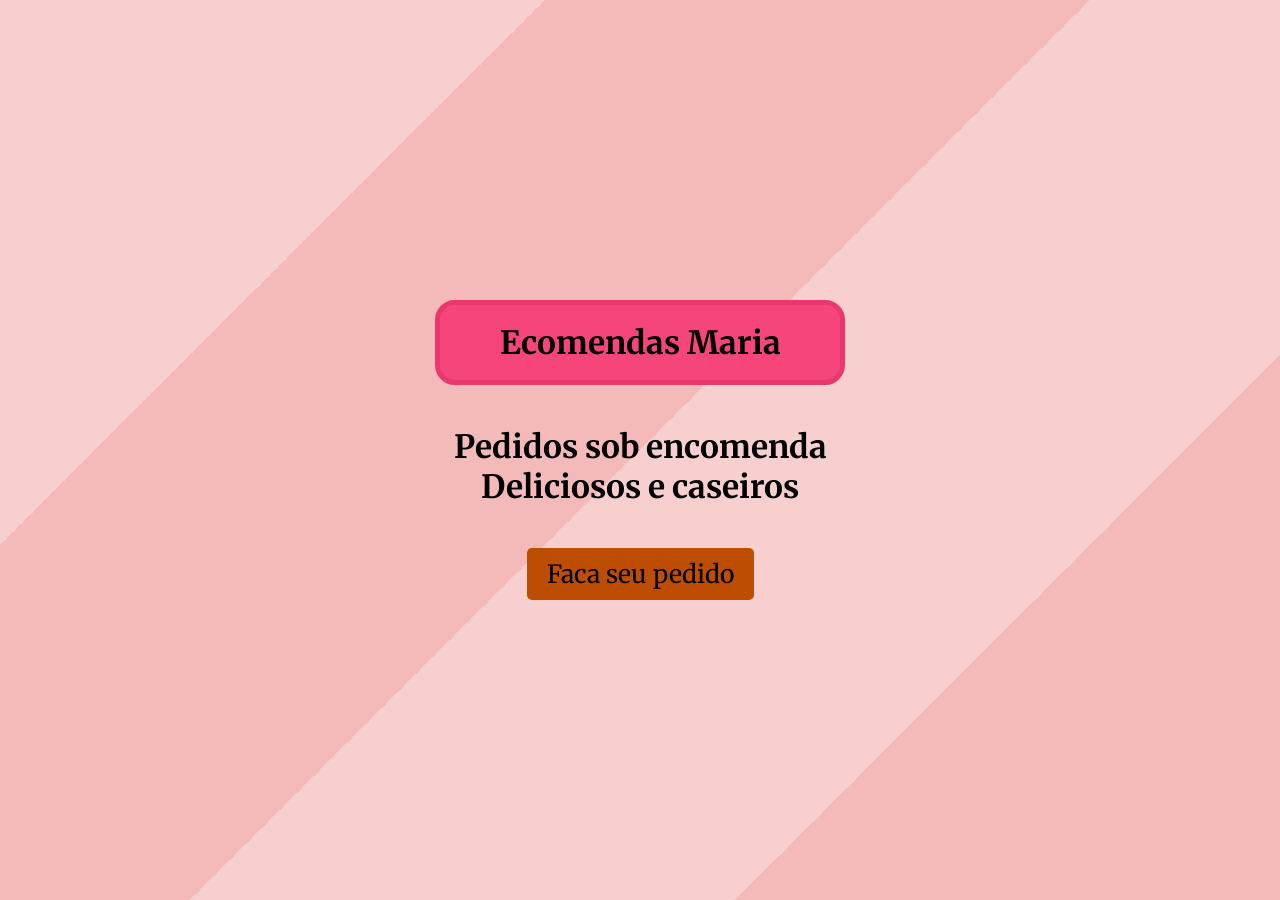
<file: index.html>
<!DOCTYPE html>
<html lang="en">

<head>
    <meta charset="UTF-8">
    <meta name="viewport" content="width=device-width, initial-scale=1.0">
    <link rel="shortcut icon" href="/First web site/Html/img/bolsa-de-compras.png" type="image/x-icon">
    <title>Encomendas Maria </title>
    <link rel="stylesheet" href="CSS/index.css">
    <link rel="preconnect" href="https://fonts.googleapis.com">
    <link rel="preconnect" href="https://fonts.gstatic.com" crossorigin>
    <link
        href="https://fonts.googleapis.com/css2?family=Merriweather:ital,opsz,wght@0,18..144,300..900;1,18..144,300..900&display=swap"
        rel="stylesheet">


</head>

<body>
    <div class="container">
        <div class="fonte">
            <h1>
                Ecomendas Maria
            </h1>
        </div>


        <div class="Rcd">
            <h1>Pedidos sob encomenda <br>
                Deliciosos e caseiros
            </h1>
        </div>

        <button class="btn">
            <a href="Html/Pedidos.html">Faca seu pedido</a>
        </button>

    </div>
</body>

</html>
</file>
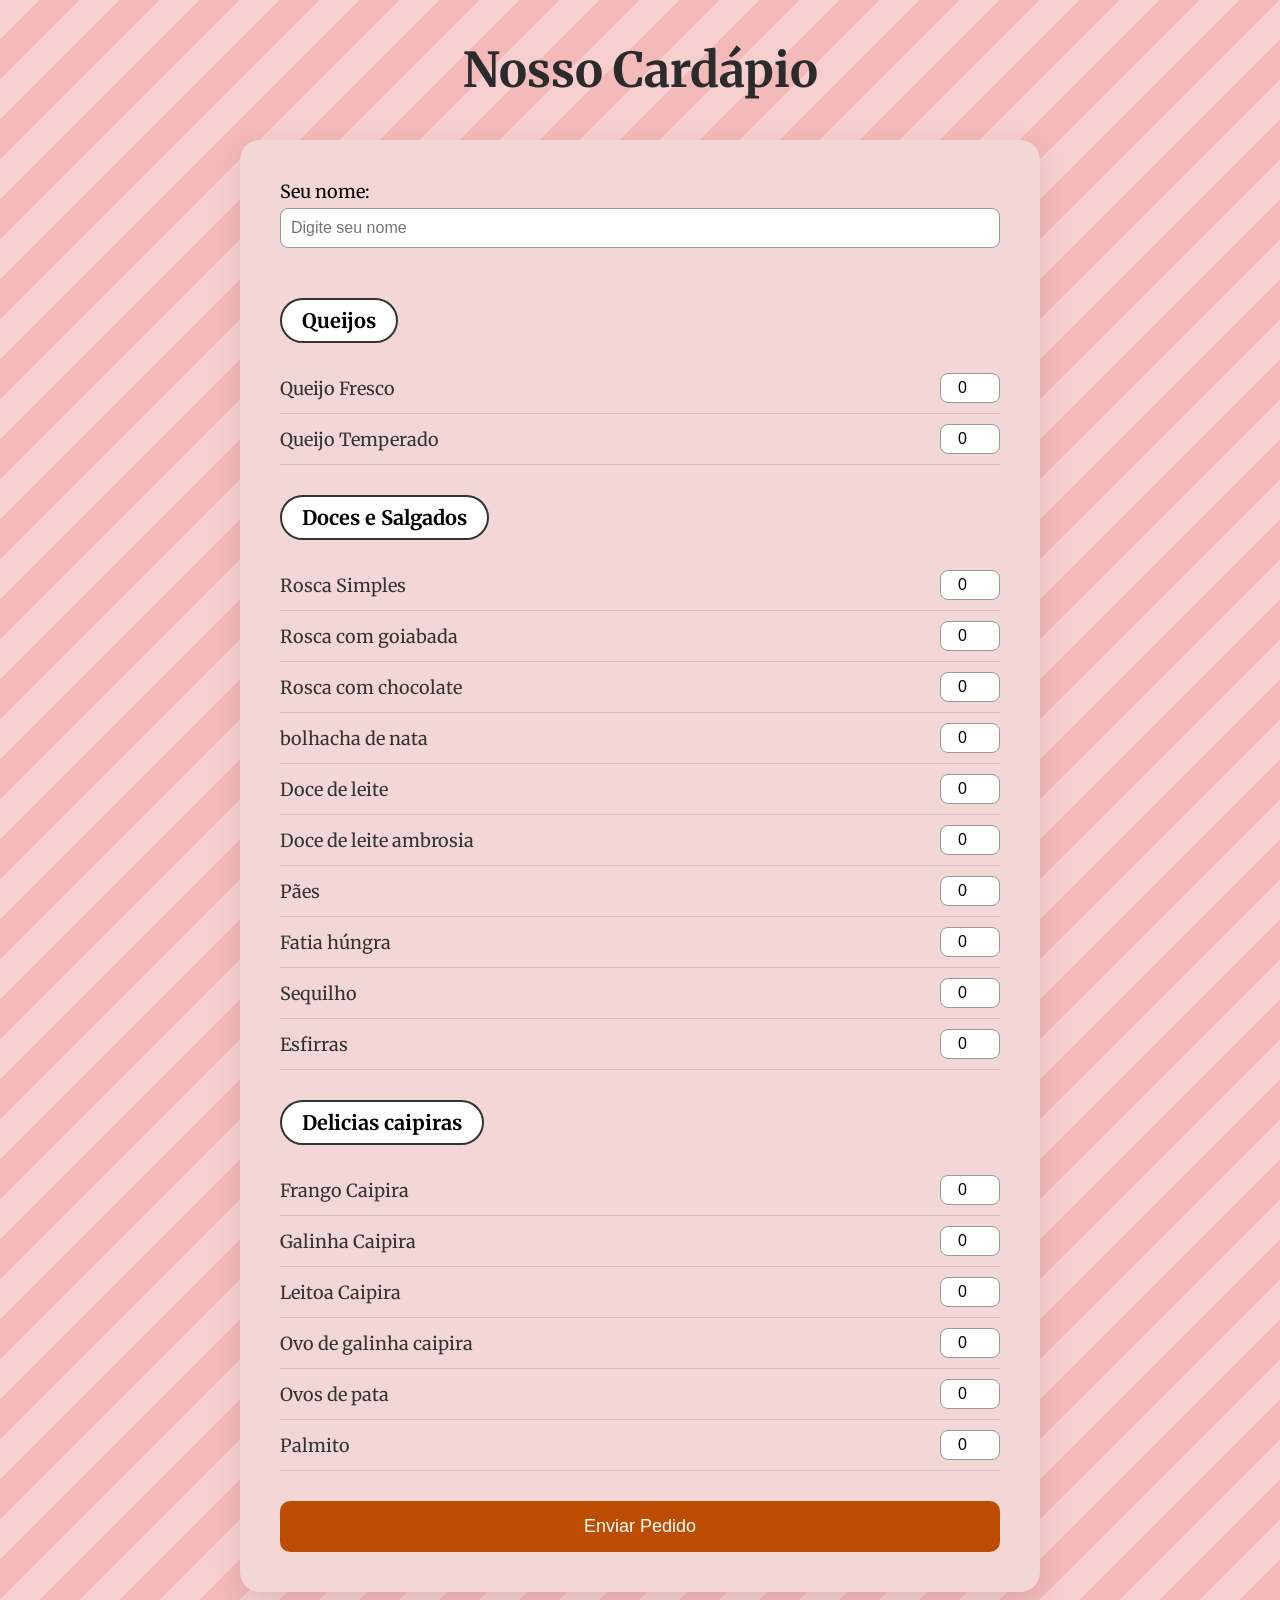
<file: Html/Pedidos.html>
<!DOCTYPE html>
<html lang="en">

<head>
    <meta charset="UTF-8">
    <meta name="viewport" content="width=device-width, initial-scale=1.0">
    <link rel="shortcut icon" href="img/snack.png" type="image/x-icon">
    <title>Pedidos</title>
    <link rel="stylesheet" href="/CSS/pedidos.css">
    <link rel="preconnect" href="https://fonts.googleapis.com">
    <link rel="preconnect" href="https://fonts.gstatic.com" crossorigin>
    <link
        href="https://fonts.googleapis.com/css2?family=Merriweather:ital,opsz,wght@0,18..144,300..900;1,18..144,300..900&display=swap"
        rel="stylesheet">

</head>
<header>
    <h1>Nosso Cardápio</h1>
</header>

<body>
    <div class="Box">

        <div class="cliente">
            <label for="nomeCliente">Seu nome:</label>
            <input type="text" id="nomeCliente" placeholder="Digite seu nome">
        </div>

        <h2>Queijos</h2>

        <div class="produto">
            <p>Queijo Fresco</p>
            <input type="number" min="0" value="0" class="produtoInput" data-nome="Queijo Fresco">
        </div>

        <div class="produto">
            <p>Queijo Temperado</p>
            <input type="number" min="0" value="0" class="produtoInput" data-nome="Queijo Temperado">
        </div>


        <h2> Doces e Salgados </h2>

        <div class="produto">
            <p>Rosca Simples</p>
            <input type="number" min="0" value="0" class="produtoInput" data-nome="Rosca Simples">
        </div>

        <div class="produto">
            <p>Rosca com goiabada</p>
            <input type="number" min="0" value="0" class="produtoInput" data-nome="Rosca com goiabada">
        </div>

        <div class="produto">
            <p>Rosca com chocolate</p>
            <input type="number" min="0" value="0" class="produtoInput" data-nome="Rosca com chocolate">
        </div>

        <div class="produto">
            <p>bolhacha de nata</p>
            <input type="number" min="0" value="0" class="produtoInput" data-nome="bolacha de nata">
        </div>

        <div class="produto">
            <p>Doce de leite</p>
            <input type="number" min="0" value="0" class="produtoInput" data-nome="Doce de leite">
        </div>

        <div class="produto">
            <p>Doce de leite ambrosia</p>
            <input type="number" min="0" value="0" class="produtoInput" data-nome="Doce de leite ambrosia">
        </div>

        <div class="produto">
            <p>Pães</p>
            <input type="number" min="0" value="0" class="produtoInput" data-nome="Pao">
        </div>

        <div class="produto">
            <p>Fatia húngra</p>
            <input type="number" min="0" value="0" class="produtoInput" data-nome="Fatia hungra">
        </div>

        <div class="produto">
            <p>Sequilho</p>
            <input type="number" min="0" value="0" class="produtoInput" data-nome="Sequilho">
        </div>


        <div class="produto">
            <p>Esfirras</p>
            <input type="number" min="0" value="0" class="produtoInput" data-nome="Esfirra">
        </div>


        <h2> Delicias caipiras </h2>

        <div class="produto">
            <p>Frango Caipira</p>
            <input type="number" min="0" value="0" class="produtoInput" data-nome="Frango Caipira">
        </div>

        <div class="produto">
            <p>Galinha Caipira</p>
            <input type="number" min="0" value="0" class="produtoInput" data-nome="Galinha Caipira">
        </div>

        <div class="produto">
            <p>Leitoa Caipira</p>
            <input type="number" min="0" value="0" class="produtoInput" data-nome="Leitoa Caipira">
        </div>

        <div class="produto">
            <p>Ovo de galinha caipira</p>
            <input type="number" min="0" value="0" class="produtoInput" data-nome="Ovo de galinha caipira">
        </div>

        <div class="produto">
            <p>Ovos de pata</p>
            <input type="number" min="0" value="0" class="produtoInput" data-nome="Ovos de pata">
        </div>

        <div class="produto">
            <p>Palmito</p>
            <input type="number" min="0" value="0" class="produtoInput" data-nome="Palmito">
        </div>


        <button id="btnEnviar">Enviar Pedido</button>
        <script src="/JS/Pedidos.js"></script>

    </div>

</body>



</html>
</file>
<file: CSS/index.css>
body {
    padding: 0;
    margin: 0; /* importante */
     background: linear-gradient(135deg, #f8cfcf 25%, #f4baba 25%, #f4baba 50%, #f8cfcf 50%, #f8cfcf 75%, #f4baba 75%);
}

.container {
    height: 100vh; /* altura total da tela */
    display: flex;
    flex-direction: column; /* deixa um abaixo do outro */
    justify-content: center; /* centraliza vertical */
    align-items: center; /* centraliza horizontal */
    text-align: center; /* centraliza texto */
    gap: 20px; /* espaço entre os elementos */
}

h1,
a {
    font-family: "Merriweather", serif;
    color: rgb(0, 0, 0);
    text-decoration: none;
}

.fonte{
    display: flex;
    align-items: center;
    justify-content: center;
    width: 400px;
    height: 75px;
    border-radius: 20px;
    border: 5px solid rgb(234, 55, 109);
    background-color: rgb(246, 69, 122);
}

.btn{
    background-color: #bc4d03;
    color: #fff;
    padding: 10px 20px;
    border: none;
    border-radius: 5px;
    cursor: pointer;
    font-size: 25px;
    transition: 0.3s;
}

.btn:hover{
    background-color: #923b01;
     transform: scale(1.03);
}
</file>
<file: CSS/pedidos.css>
/* RESET */
* {
    margin: 0;
    padding: 0;
    box-sizing: border-box;
}

/* FUNDO DA PÁGINA */
body {
    font-family: "Merriweather", serif;
    background: linear-gradient(135deg, #f8cfcf 25%, #f4baba 25%, #f4baba 50%, #f8cfcf 50%, #f8cfcf 75%, #f4baba 75%);
    background-size: 80px 80px;
    display: flex;
    flex-direction: column;
    align-items: center;
    padding: 40px 20px;
}

/* TÍTULO */
header h1 {
    font-size: 48px;
    margin-bottom: 40px;
    color: #2b2b2b;
}

/* CAIXA PRINCIPAL */
.Box {
    background-color: #f3d6d6;
    width: 100%;
    max-width: 800px;
    padding: 40px;
    border-radius: 20px;
    box-shadow: 0 10px 30px rgba(0, 0, 0, 0.1);
}

/* TÍTULOS DAS CATEGORIAS */
.Box h2 {
    margin-top: 30px;
    margin-bottom: 20px;
    padding: 8px 20px;
    border: 2px solid #333;
    border-radius: 30px;
    display: inline-block;
    font-size: 20px;
    background-color: #fff;
}

/* PRODUTOS */
.produto {
    display: flex;
    justify-content: space-between;
    align-items: center;
    padding: 10px 0;
    border-bottom: 1px solid rgba(0, 0, 0, 0.1);
}

/* NOME PRODUTO */
.produto p {
    font-size: 18px;
    color: #333;
}

/* INPUT QUANTIDADE */
.produto input {
    width: 60px;
    padding: 5px;
    border-radius: 8px;
    border: 1px solid #999;
    text-align: center;
    font-size: 16px;
}


.cliente{
    display:flex;
    flex-direction:column;
    margin-bottom:20px;
}

.cliente label{
    font-size:18px;
    margin-bottom:5px;
}

.cliente input{
    padding:10px;
    border-radius:8px;
    border:1px solid #999;
    font-size:16px;
}


/* BOTÃO */
button {
    margin-top: 30px;
    width: 100%;
    padding: 15px;
    font-size: 18px;
    background-color: #bc4d03;
    color: white;
    border: none;
    border-radius: 10px;
    cursor: pointer;
    transition: 0.3s;
}

button:hover {
    background-color: #923b01;
    transform: scale(1.03);
}
</file>
